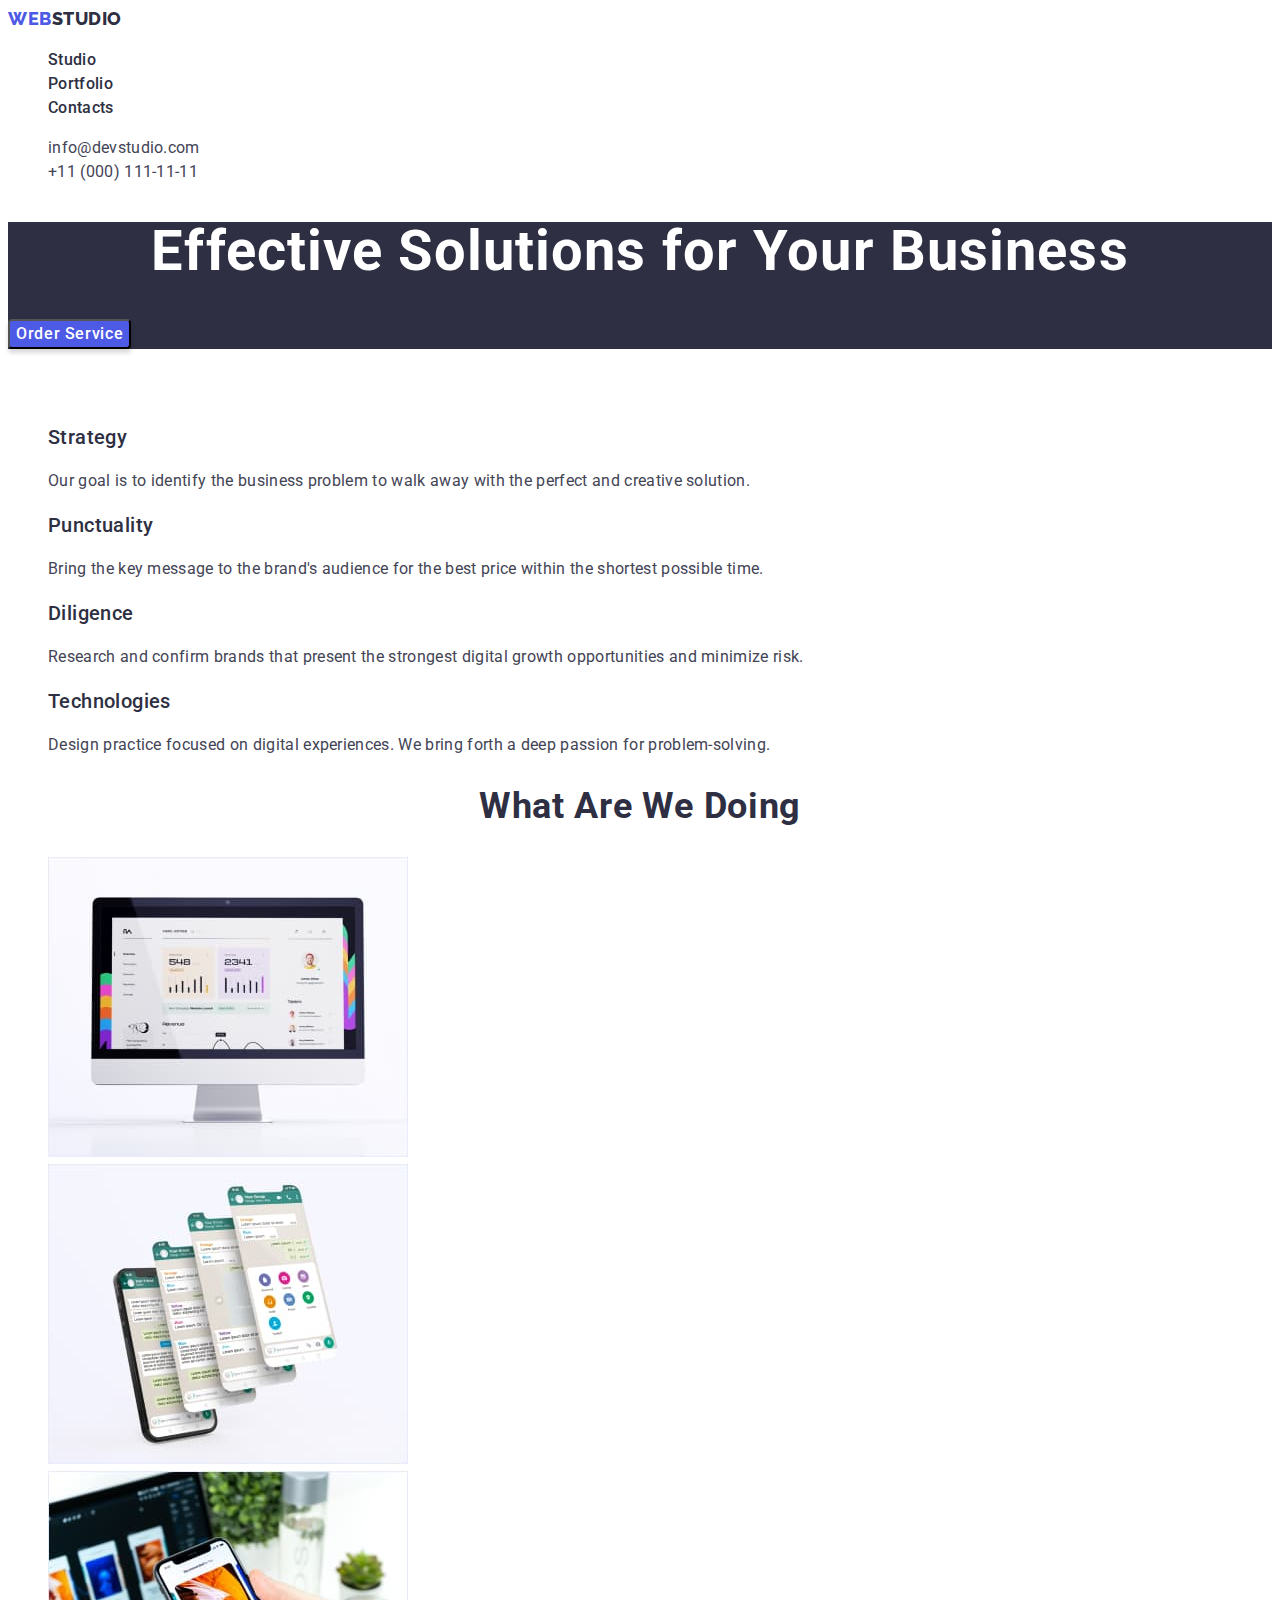
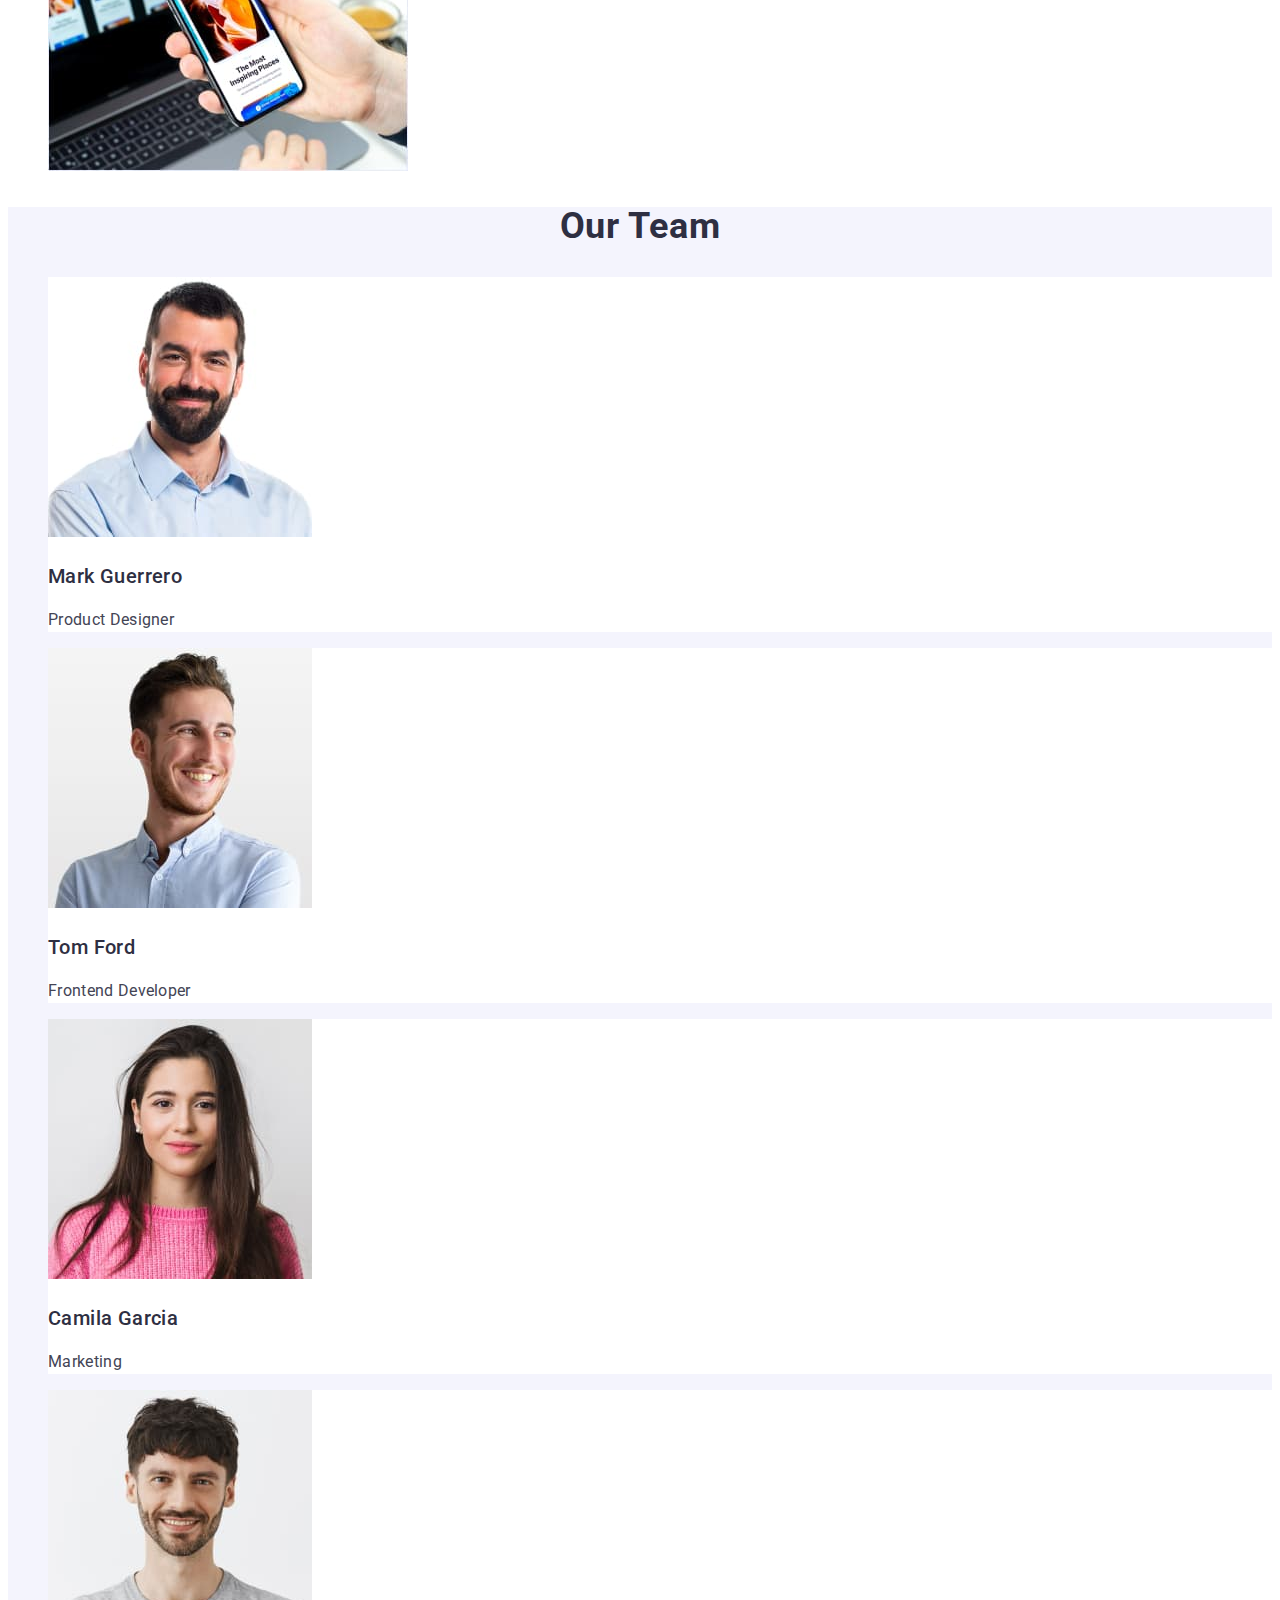
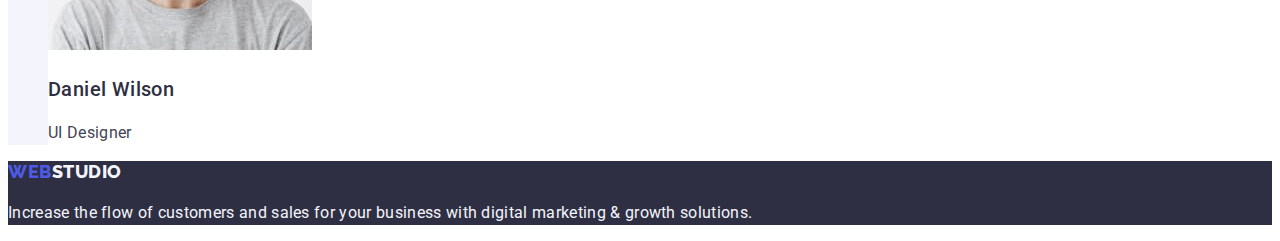
<file: index.html>
<!DOCTYPE html>
<html lang="en">
  <head>
    <meta charset="UTF-8" />
    <meta http-equiv="X-UA-Compatible" content="IE=edge" />
    <meta name="viewport" content="width=device-width, initial-scale=1.0" />
    <title>Web Studio</title>
    <link rel="stylesheet" href="./css/styles.css" />
    <link rel="preconnect" href="https://fonts.googleapis.com" />
    <link rel="preconnect" href="https://fonts.gstatic.com" crossorigin />
    <link
      href="https://fonts.googleapis.com/css2?family=Raleway:wght@800&family=Roboto:wght@400;500;700;900&display=swap"
      rel="stylesheet"
    />
  </head>

  <body>
    <header class="header">
      <nav class="nav">
        <a class="link-logo link" href="./index.html"
          >Web<span class="color-logo-header">Studio</span></a
        >

        <ul class="list-menu list">
          <li><a class="link-menu link" href="./index.html">Studio</a></li>
          <li>
            <a class="link-menu link" href="./portfolio.html">Portfolio</a>
          </li>
          <li><a class="link-menu link" href="">Contacts</a></li>
        </ul>
      </nav>

      <address class="address">
        <ul class="list-address list">
          <li>
            <a class="link-address link" href="mailto:info@devstudio.com"
              >info@devstudio.com</a
            >
          </li>
          <li>
            <a class="link-address link" href="tel:+110001111111"
              >+11 (000) 111-11-11</a
            >
          </li>
        </ul>
      </address>
    </header>

    <main class="main">
      <section class="sectionone-studio">
        <h1 class="titleone-studio">Effective Solutions for Your Business</h1>
        <button class="button-studio" type="button">Order Service</button>
      </section>

      <section class="sectiontwo-studio">
        <h2 class="titletwo-hidden">Section2</h2>
        <ul class="list-skills list">
          <li>
            <h3 class="titlethree-skills">Strategy</h3>
            <p class="text">
              Our goal is to identify the business problem to walk away with the
              perfect and creative solution.
            </p>
          </li>
          <li>
            <h3 class="titlethree-skills">Punctuality</h3>
            <p class="text">
              Bring the key message to the brand's audience for the best price
              within the shortest possible time.
            </p>
          </li>
          <li>
            <h3 class="titlethree-skills">Diligence</h3>
            <p class="text">
              Research and confirm brands that present the strongest digital
              growth opportunities and minimize risk.
            </p>
          </li>
          <li>
            <h3 class="titlethree-skills">Technologies</h3>
            <p class="text">
              Design practice focused on digital experiences. We bring forth a
              deep passion for problem-solving.
            </p>
          </li>
        </ul>
      </section>

      <section class="sectionthree-studio">
        <h2 class="titletwo">What are we doing</h2>
        <ul class="list-gadget list">
          <li>
            <img
              src="./images/studio/monitor.jpg"
              alt="monitor"
              width="360"
              height="300"
            />
          </li>
          <li>
            <img
              src="./images/studio/smartphone.jpg"
              alt="smartphone"
              width="360"
              height="300"
            />
          </li>
          <li>
            <img
              src="./images/studio/notebook.jpg"
              alt="notebook"
              width="360"
              height="300"
            />
          </li>
        </ul>
      </section>

      <section class="sectionfour-studio">
        <h2 class="titletwo">Our Team</h2>
        <ul class="list-team list">
          <li class="element-list-team">
            <img
              src="./images/studio/photo_mark.jpg"
              alt="Mark Guerrero"
              width="264"
              height="260"
            />
            <h3 class="titlethree-team">Mark Guerrero</h3>
            <p class="text">Product Designer</p>
          </li>
          <li class="element-list-team">
            <img
              src="./images/studio/photo_tom.jpg"
              alt="Tom Ford"
              width="264"
              height="260"
            />
            <h3 class="titlethree-team">Tom Ford</h3>
            <p class="text">Frontend Developer</p>
          </li>
          <li class="element-list-team">
            <img
              src="./images/studio/photo_camila.jpg"
              alt="Camila Garcia"
              width="264"
              height="260"
            />
            <h3 class="titlethree-team">Camila Garcia</h3>
            <p class="text">Marketing</p>
          </li>
          <li class="element-list-team">
            <img
              src="./images/studio/photo_daniel.jpg"
              alt="Daniel Wilson"
              width="264"
              height="260"
            />
            <h3 class="titlethree-team">Daniel Wilson</h3>
            <p class="text">UI Designer</p>
          </li>
        </ul>
      </section>
    </main>

    <footer class="footer">
      <a class="link-logo link" href="./index.html"
        >Web<span class="color-logo-footer">Studio</span></a
      >
      <p class="text-footer">
        Increase the flow of customers and sales for your business with digital
        marketing & growth solutions.
      </p>
    </footer>
  </body>
</html>
</file>
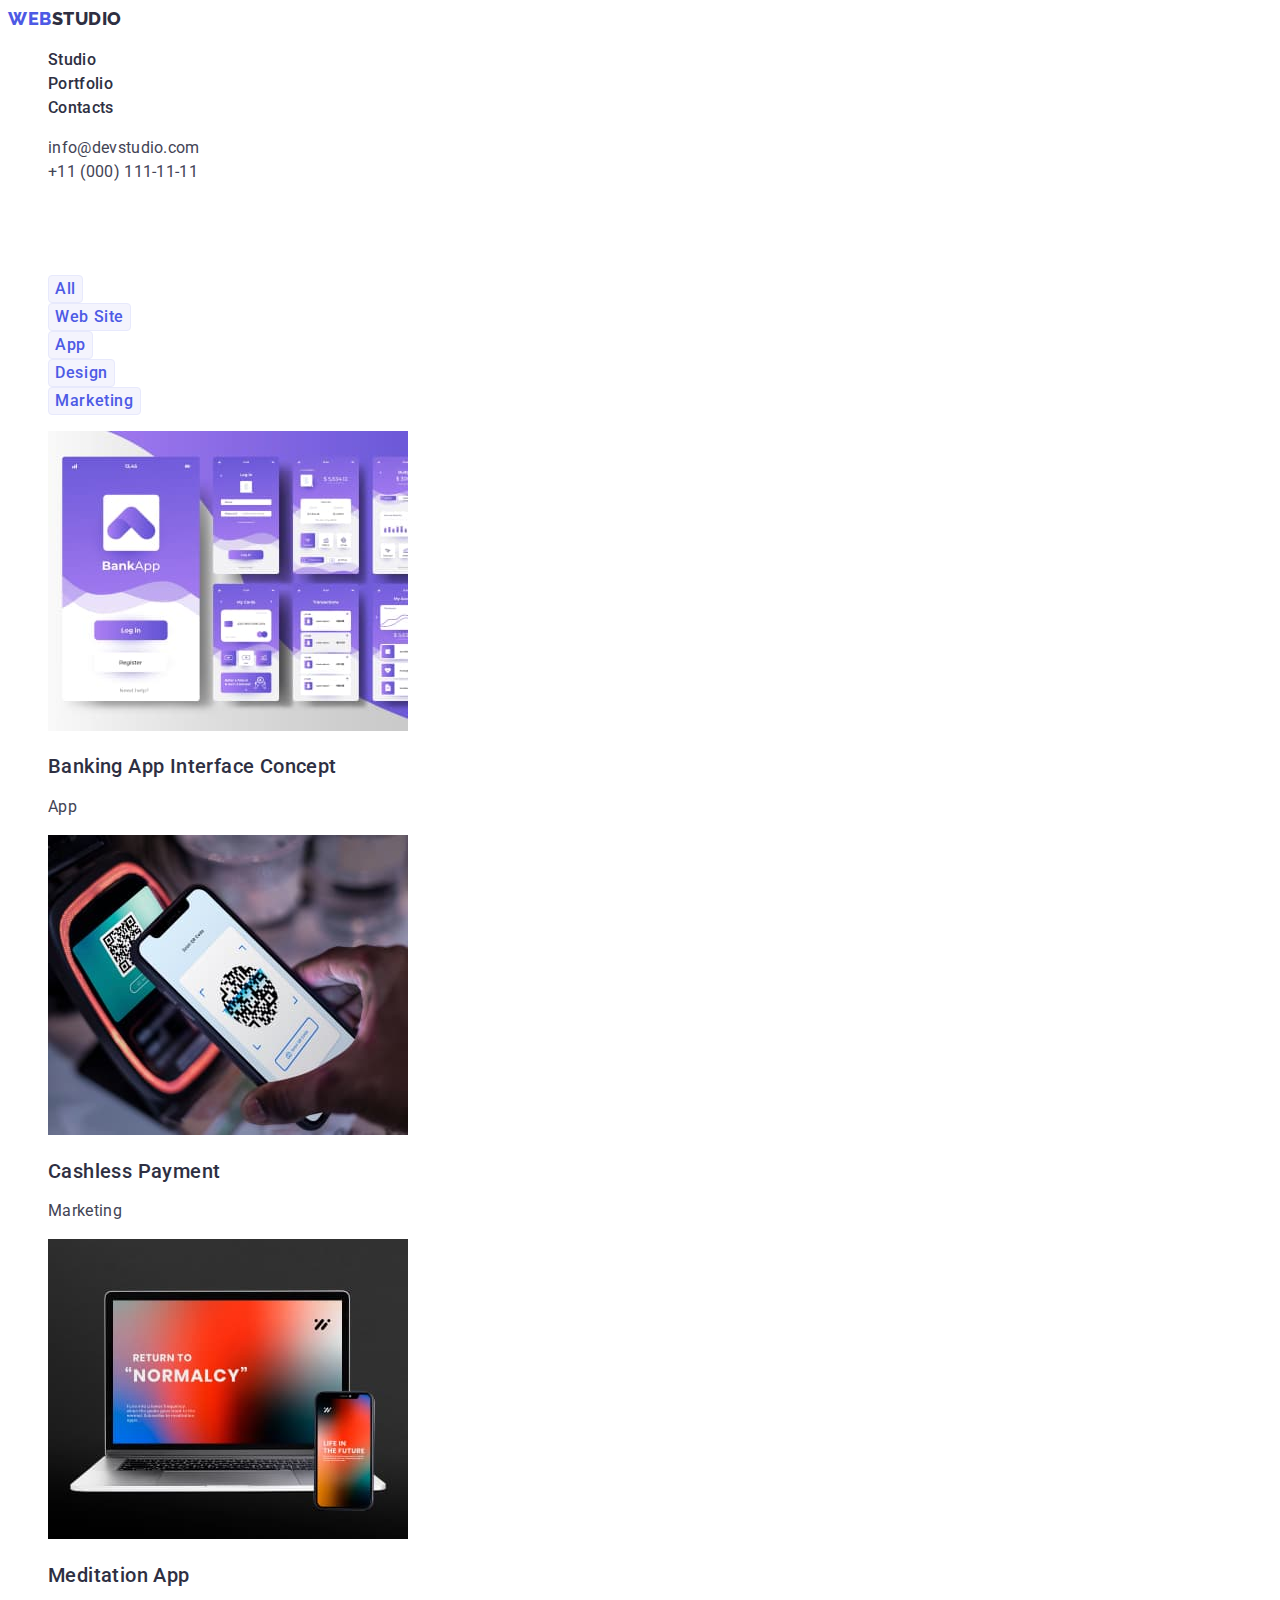
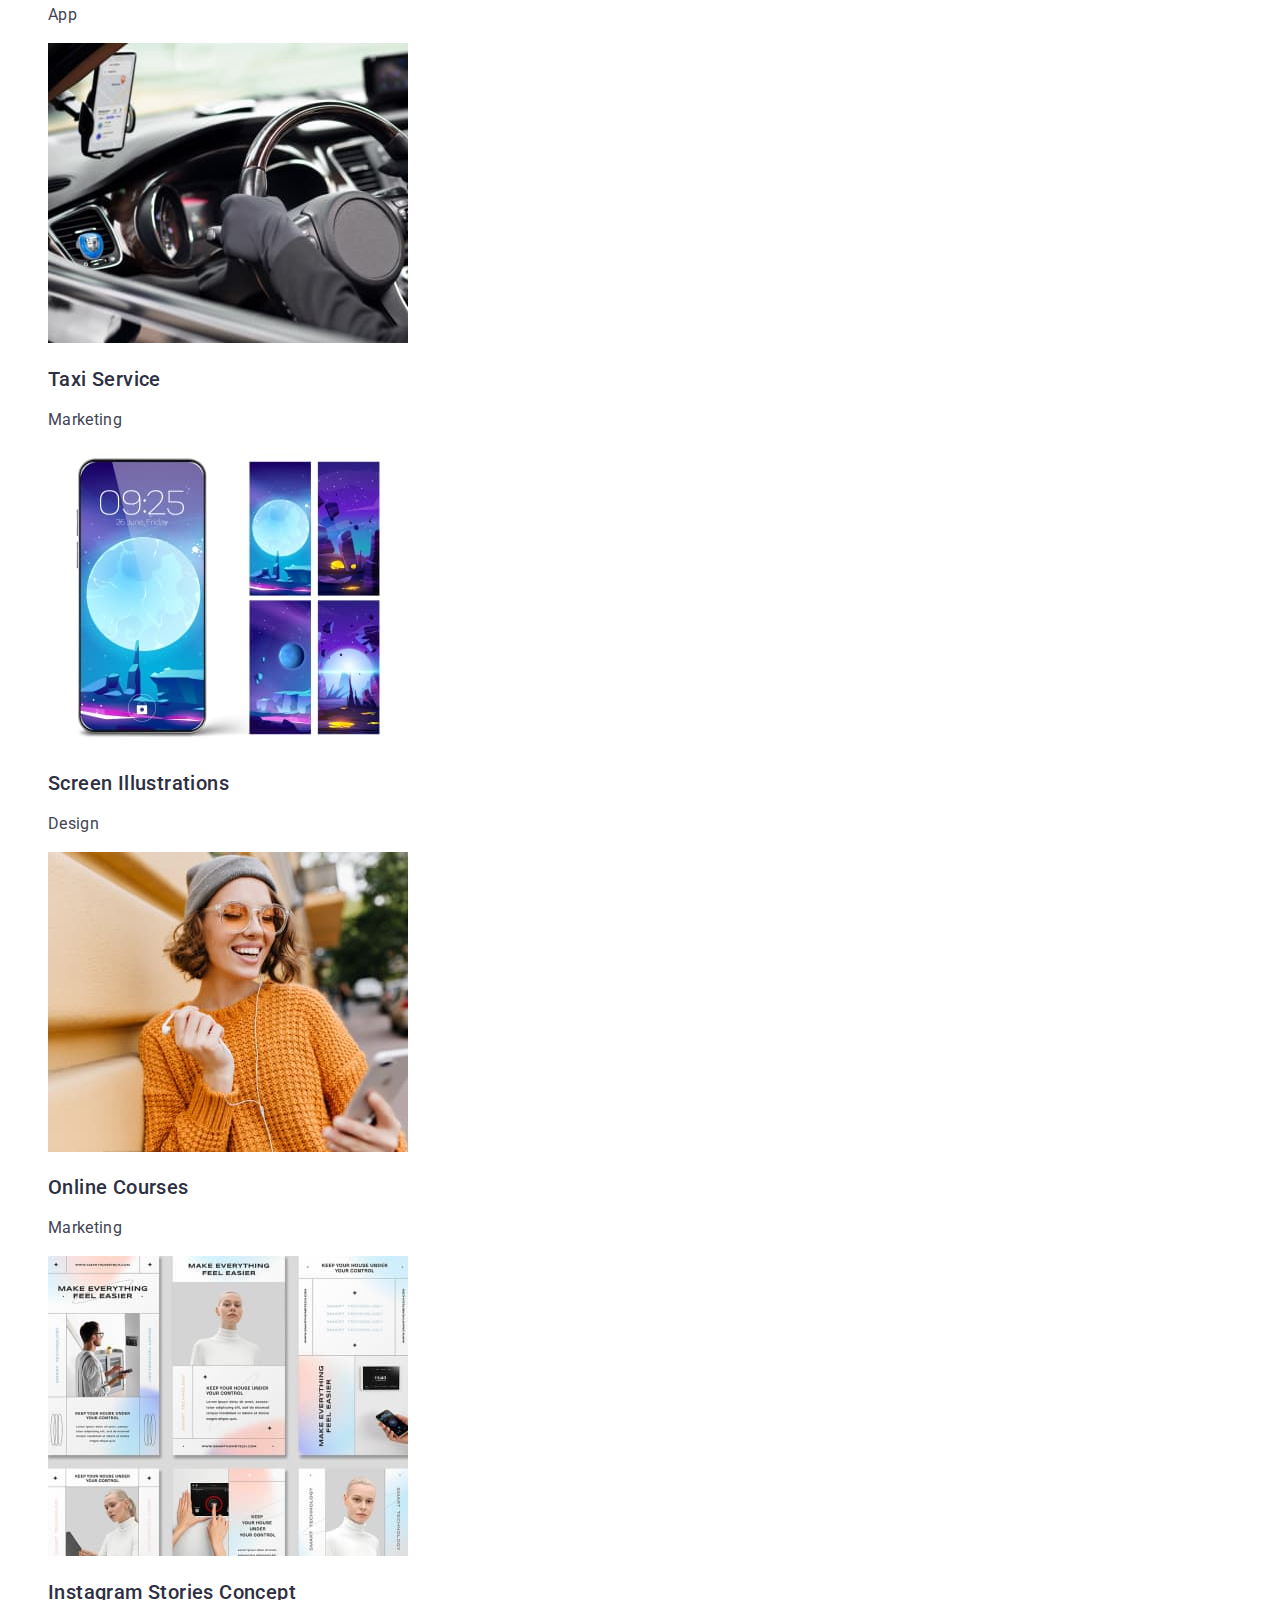
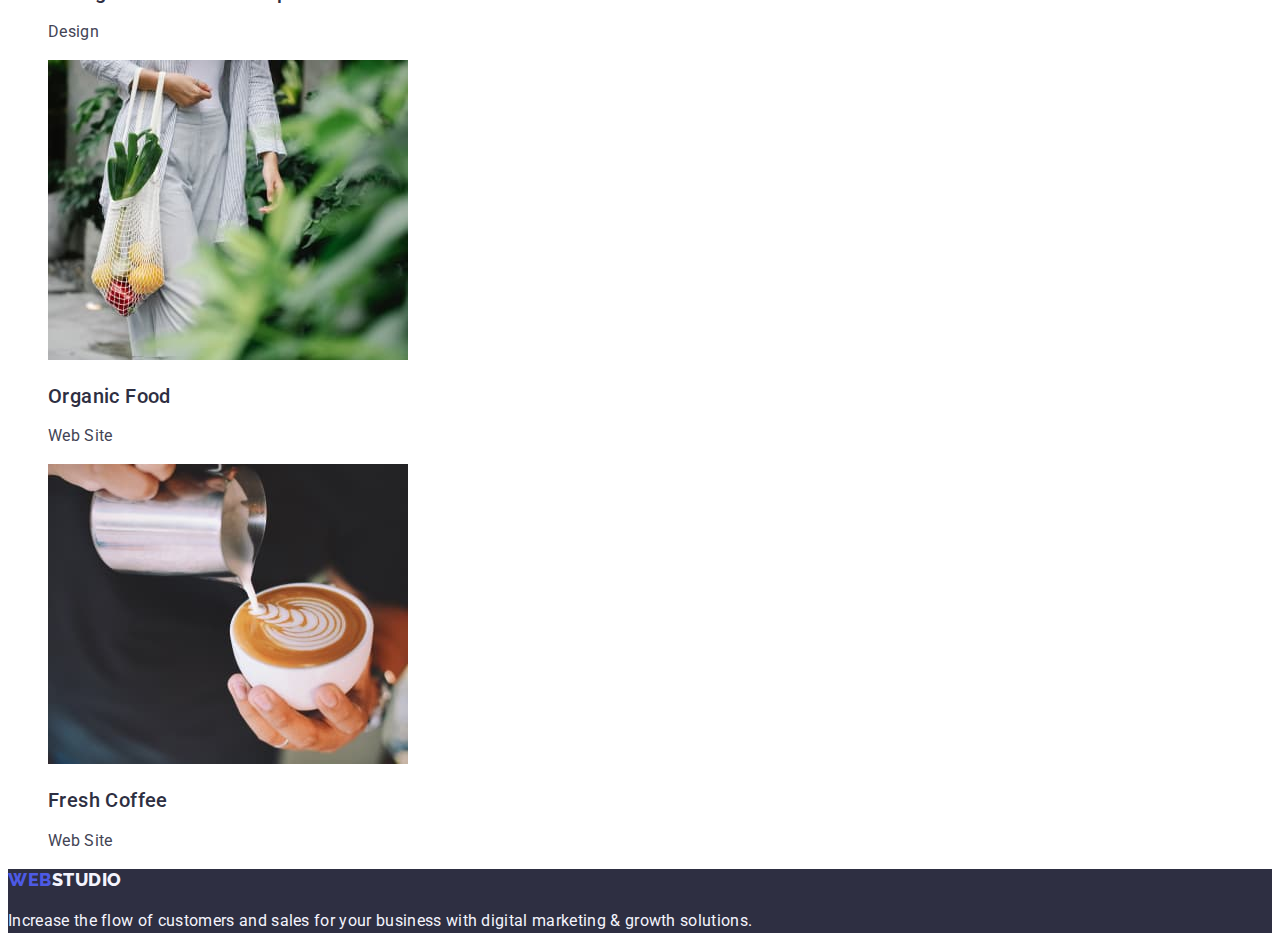
<file: portfolio.html>
<!DOCTYPE html>
<html lang="en">
  <head>
    <meta charset="UTF-8" />
    <meta http-equiv="X-UA-Compatible" content="IE=edge" />
    <meta name="viewport" content="width=device-width, initial-scale=1.0" />
    <title>Portfolio</title>
    <link rel="stylesheet" href="./css/styles.css" />
    <link rel="preconnect" href="https://fonts.googleapis.com" />
    <link rel="preconnect" href="https://fonts.gstatic.com" crossorigin />
    <link
      href="https://fonts.googleapis.com/css2?family=Raleway:wght@800&family=Roboto:wght@400;500;700;900&display=swap"
      rel="stylesheet"
    />
  </head>
  <body>
    <header class="header">
      <nav class="nav">
        <a class="link-logo link" href="./index.html"
          >Web<span class="color-logo-header">Studio</span></a
        >

        <ul class="list-menu list">
          <li><a class="link-menu link" href="./index.html">Studio</a></li>
          <li>
            <a class="link-menu link" href="./portfolio.html">Portfolio</a>
          </li>
          <li><a class="link-menu link" href="">Contacts</a></li>
        </ul>
      </nav>

      <address class="address">
        <ul class="list-address list">
          <li>
            <a class="link-address link" href="mailto:info@devstudio.com"
              >info@devstudio.com</a
            >
          </li>
          <li>
            <a class="link-address link" href="tel:+110001111111"
              >+11 (000) 111-11-11</a
            >
          </li>
        </ul>
      </address>
    </header>
    <main class="main">
      <section class="section">
        <h1 class="titleone-hidden">Portfolio</h1>

        <ul class="list-button-portfolio list">
          <li><button class="button-portfolio" type="button">All</button></li>
          <li>
            <button class="button-portfolio" type="button">Web Site</button>
          </li>
          <li><button class="button-portfolio" type="button">App</button></li>
          <li>
            <button class="button-portfolio" type="button">Design</button>
          </li>
          <li>
            <button class="button-portfolio" type="button">Marketing</button>
          </li>
        </ul>

        <ul class="list-activities list">
          <li>
            <a class="link-activites link" href="">
              <img
                src="./images/portfolio/banking.jpg"
                alt="Banking App Interface Concept"
                width="360"
                height="300"
              />
              <h2 class="titletwo-activites">Banking App Interface Concept</h2>
              <p class="text">App</p>
            </a>
          </li>
          <li>
            <a class="link-activites link" href="">
              <img
                src="./images/portfolio/cashless.jpg"
                alt="Cashless Payment"
                width="360"
                height="300"
              />
              <h2 class="titletwo-activites">Cashless Payment</h2>
              <p class="text">Marketing</p>
            </a>
          </li>
          <li>
            <a class="link-activites link" href="">
              <img
                src="./images/portfolio/meditation.jpg"
                alt="Meditation App"
                width="360"
                height="300"
              />
              <h2 class="titletwo-activites">Meditation App</h2>
              <p class="text">App</p>
            </a>
          </li>
          <li>
            <a class="link-activites link" href="">
              <img
                src="./images/portfolio/taxi.jpg"
                alt="Taxi Service"
                width="360"
                height="300"
              />
              <h2 class="titletwo-activites">Taxi Service</h2>
              <p class="text">Marketing</p>
            </a>
          </li>
          <li>
            <a class="link-activites link" href="">
              <img
                src="./images/portfolio/screen.jpg"
                alt="Screen Illustrations"
                width="360"
                height="300"
              />
              <h2 class="titletwo-activites">Screen Illustrations</h2>
              <p class="text">Design</p>
            </a>
          </li>
          <li>
            <a class="link-activites link" href="">
              <img
                src="./images/portfolio/online.jpg"
                alt="Online Courses"
                width="360"
                height="300"
              />
              <h2 class="titletwo-activites">Online Courses</h2>
              <p class="text">Marketing</p>
            </a>
          </li>
          <li>
            <a class="link-activites link" href="">
              <img
                src="./images/portfolio/instagram.jpg"
                alt="Instagram Stories Concept"
                width="360"
                height="300"
              />
              <h2 class="titletwo-activites">Instagram Stories Concept</h2>
              <p class="text">Design</p>
            </a>
          </li>
          <li>
            <a class="link-activites link" href="">
              <img
                src="./images/portfolio/organic.jpg"
                alt="Organic Food"
                width="360"
                height="300"
              />
              <h2 class="titletwo-activites">Organic Food</h2>
              <p class="text">Web Site</p>
            </a>
          </li>
          <li>
            <a class="link-activites link" href="">
              <img
                src="./images/portfolio/fresh.jpg"
                alt="Fresh Coffee"
                width="360"
                height="300"
              />
              <h2 class="titletwo-activites">Fresh Coffee</h2>
              <p class="text">Web Site</p>
            </a>
          </li>
        </ul>
      </section>
    </main>
    <footer class="footer">
      <a class="link-logo link" href="./index.html"
        >Web<span class="color-logo-footer">Studio</span></a
      >
      <p class="text-footer">
        Increase the flow of customers and sales for your business with digital
        marketing & growth solutions.
      </p>
    </footer>
  </body>
</html>
</file>
<file: css/styles.css>
:root {
  --background: #ffffff;
  --color: #434455;
}
body {
  font-family: "Roboto", sans-serif;
  font-size: 16px;
  font-weight: 400;
  font-style: normal;
  line-height: 1.5;
  letter-spacing: 0.02em;
  color: var(--color);
  background: var(--background);
}
.link {
  text-decoration: none;
}
.list {
  list-style: none;
}
.text {
  color: var(--color);
}
.link-logo {
  font-family: "Raleway", sans-serif;
  font-style: normal;
  font-weight: 800;
  font-size: 18px;
  line-height: 1.17;
  letter-spacing: 0.03em;
  text-transform: uppercase;
  color: #4d5ae5;
}
.color-logo-header {
  color: #2e2f42;
}
.list-menu .link-menu {
  font-weight: 500;
  color: #2e2f42;
}
.list-menu .link-menu:hover,
.list-menu .link-menu:focus {
  color: #404bbf;
}
.address {
  font-style: normal;
}
.list-address .link-address {
  color: #434455;
}
.list-address .link-address:hover,
.list-address .link-address:focus {
  color: #404bbf;
}
.sectionone-studio {
  background: #2e2f42;
}
.titleone-studio {
  font-weight: 700;
  font-size: 56px;
  line-height: 1.07;
  text-align: center;
  color: #ffffff;
  letter-spacing: 0.02em;
}
.button-studio {
  cursor: pointer;
  background: #4d5ae5;
  box-shadow: 0px 4px 4px rgba(0, 0, 0, 0.15);
  border-radius: 4px;
  font-family: "Roboto", sans-serif;
  font-style: normal;
  font-weight: 500;
  font-size: 16px;
  line-height: 24px;
  display: flex;
  align-items: center;
  letter-spacing: 0.04em;
  color: #ffffff;
}
.button-studio:hover,
.button-studio:focus {
  background: #404bbf;
}
.titletwo-hidden {
  visibility: hidden;
}
.titletwo {
  font-weight: 700;
  font-size: 36px;
  line-height: 1.11;
  text-align: center;
  letter-spacing: 0.02em;
  text-transform: capitalize;
  color: #2e2f42;
}
.sectionfour-studio {
  background: #f4f4fd;
}

.titlethree-skills {
  font-weight: 500;
  font-size: 20px;
  line-height: 1.2;
  letter-spacing: 0.02em;
  color: #2e2f42;
}
.titlethree-team {
  font-weight: 500;
  font-size: 20px;
  line-height: 1.2;
  letter-spacing: 0.02em;
  color: #2e2f42;
}
.titleone-hidden {
  visibility: hidden;
}
.button-portfolio {
  cursor: pointer;
  font-family: "Roboto", sans-serif;
  font-weight: 500;
  font-size: 16px;
  line-height: 1.5;
  display: flex;
  align-items: center;
  text-align: center;
  letter-spacing: 0.04em;
  color: #4d5ae5;
  background: #f4f4fd;
  border: 1px solid #e7e9fc;
  border-radius: 4px;
}
.button-portfolio:hover,
.button-portfolio:focus {
  background: #404bbf;
  box-shadow: 0px 3px 1px rgba(0, 0, 0, 0.1), 0px 2px 1px rgba(0, 0, 0, 0.08),
    0px 2px 2px rgba(0, 0, 0, 0.12);
  color: #ffffff;
}
.titletwo-activites {
  font-weight: 500;
  font-size: 20px;
  line-height: 1.2;
  letter-spacing: 0.02em;
  color: #2e2f42;
}
.element-list-team {
  background-color: #ffffff;
}
.footer {
  background: #2e2f42;
  color: #f4f4fd;
}
.color-logo-footer {
  color: #f4f4fd;
}
</file>
